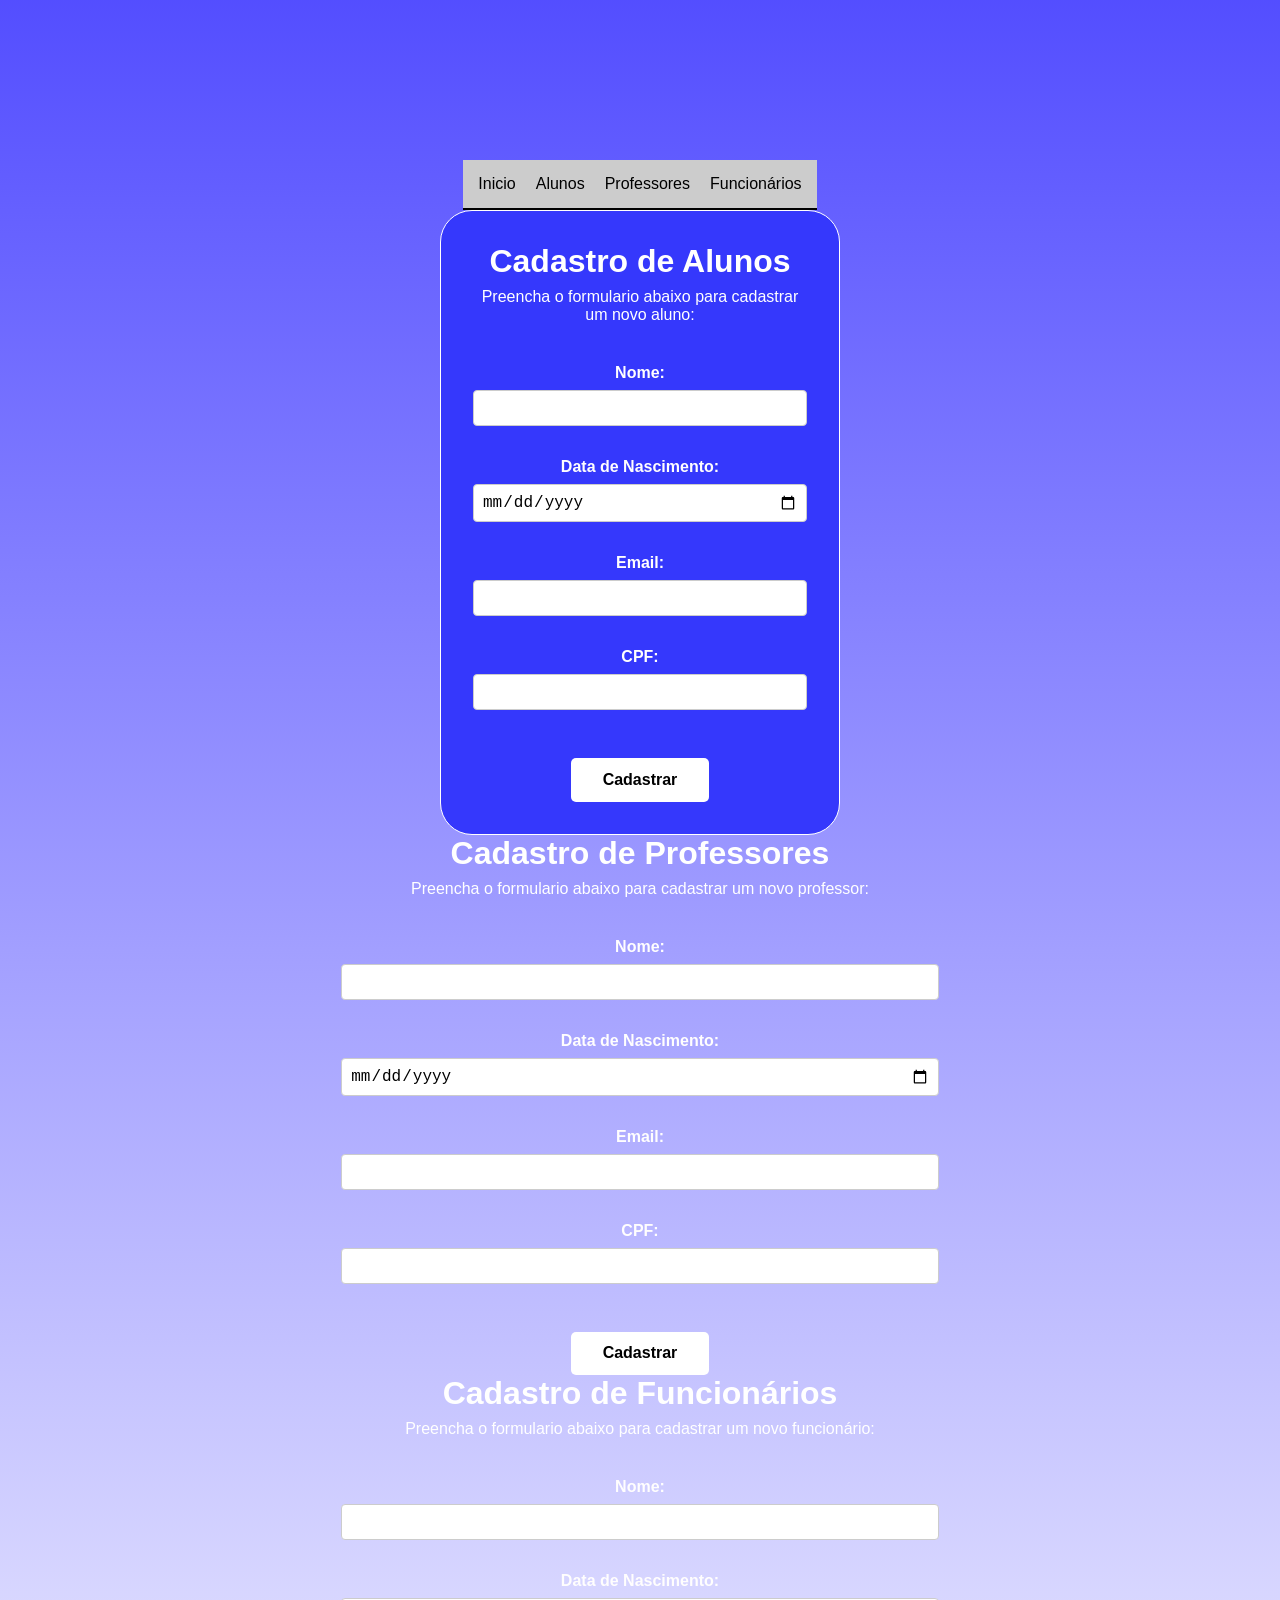
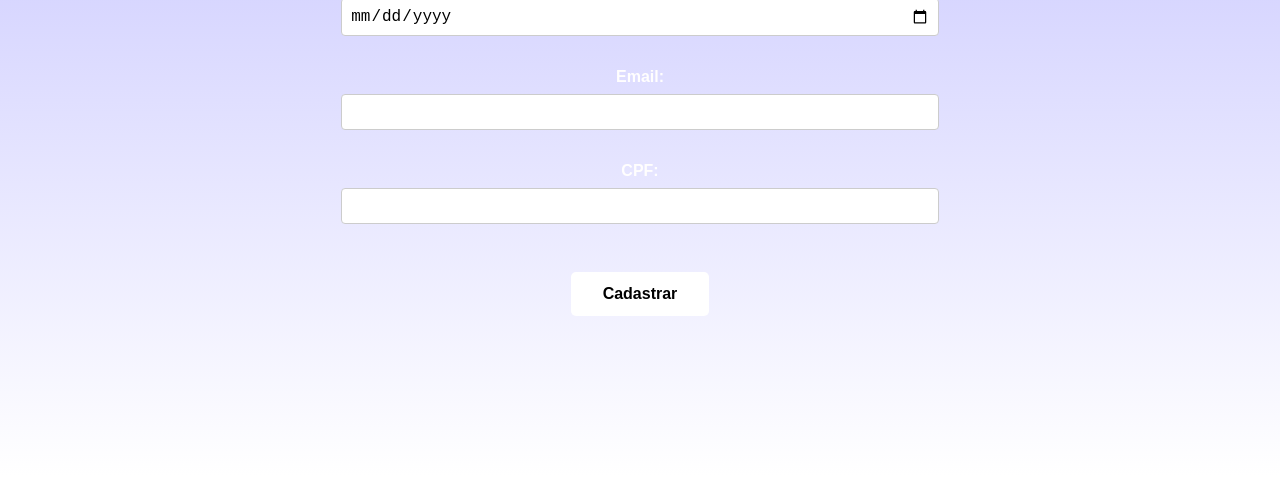
<file: index.html>
<!DOCTYPE html>
<html lang="en">

<head>
    <meta charset="UTF-8">
    <meta name="viewport" content="width=device-width, initial-scale=1.0">
    <link rel="stylesheet" href="./css/style.css">
    <title>Sistema escolar</title>
</head>

<body>

    <div class="menu">
          <span onclick="navegar('dashboard')">Inicio</span>
          <span onclick="navegar('alunos')">Alunos</span>
          <span onclick="navegar('professores')">Professores</span>
          <span onclick="navegar('funcionarios')">Funcionários</span>
     </div>

    <!-- alunos --> 

    <div id="alunos" class="pagina paginaAtiva">

         <div class="titulo">

        <h1>Cadastro de Alunos</h1>

        <p>Preencha o formulario abaixo para cadastrar um novo aluno:</p>

    </div>
        <form>
            <label for="nome">Nome:</label><br>
            <input type="text" id="nome" name="nome">

            <label for="datanasc">Data de Nascimento:</label>
            <input type="date" id="dataNasc" name="datanasc">


            <label for="email">Email:</label><br>
            <input type="email" id="email" name="email">

            <label for="cpf">CPF:</label>
            <input type="text" id="cpf" name="cpf">

            <button class="cadastrar" type="button" onclick="mostrarDados()">Cadastrar</button>
        </form>
    </div>
    
</div>

<!---PROFESSORES-->

<div id="professores" class="pagina">
    
    <div class="titulo">
        
        <h1>Cadastro de Professores</h1>
        
        <p>Preencha o formulario abaixo para cadastrar um novo professor:</p>
        
    </div>
        <form>
            <label for="nome">Nome:</label><br>
            <input type="text" id="nome" name="nome">
            
            <label for="datanasc">Data de Nascimento:</label>
            <input type="date" id="dataNasc" name="datanasc">
            
            
            <label for="email">Email:</label><br>
            <input type="email" id="email" name="email">
            
            <label for="cpf">CPF:</label>
            <input type="text" id="cpf" name="cpf">
            
            <button class="cadastrar" type="button" onclick="mostrarDados()">Cadastrar</button>
        </form>
    </div>

    <!---FUNCIONÁRIOS-->

    <div id="funcionarios" class="pagina">
        
        <div class="titulo">
            
            <h1>Cadastro de Funcionários</h1>
            
            <p>Preencha o formulario abaixo para cadastrar um novo funcionário:</p>
            
        </div>
        <form>
            <label for="nome">Nome:</label><br>
            <input type="text" id="nome" name="nome">
            
            <label for="datanasc">Data de Nascimento:</label>
            <input type="date" id="dataNasc" name="datanasc">
            

            <label for="email">Email:</label><br>
            <input type="email" id="email" name="email">
            
            <label for="cpf">CPF:</label>
            <input type="text" id="cpf" name="cpf">
            
            <button class="cadastrar" type="button" onclick="mostrarDados()">Cadastrar</button>
        </form>
    </div>

    <div id="resultado" class="resultado">
    
</body>
<script>

 function navegar(pagina) {

     let paginas = document.querySelectorAll("#dashboard, #alunos, #professores, #funcionarios");
     for (let i = 0; i < paginas.length; i++) {
          paginas[i].classList.remove("paginaAtiva");
     }
     document.getElementById(pagina).classList.add("paginaAtiva");
     }

    
     let alunos = [];
     let professores = [];
     let funcionarios = [];


    function mostrarDados (){

       alert("Funcionou!");
       let nome = document.getElementById("nome").value;
       let dataNasc = document.getElementById("dataNasc").value;
       let email = document.getElementById("email").value;
       let cpf = document.getElementById("cpf").value;
       let resultado = document.getElementById("resultado");

       document.getElementById("resultado").innerHTML="<h2>Dados informados</h2>"+
       "Nome: " + nome + "<br>" +
       "Data de Nascimento: " + dataNasc + "<br>" +
       "CPF: " + cpf + "<br>" +
       "Email: " + email;

       resultado.style.display = "block"
    }
</script>

</html>
</file>
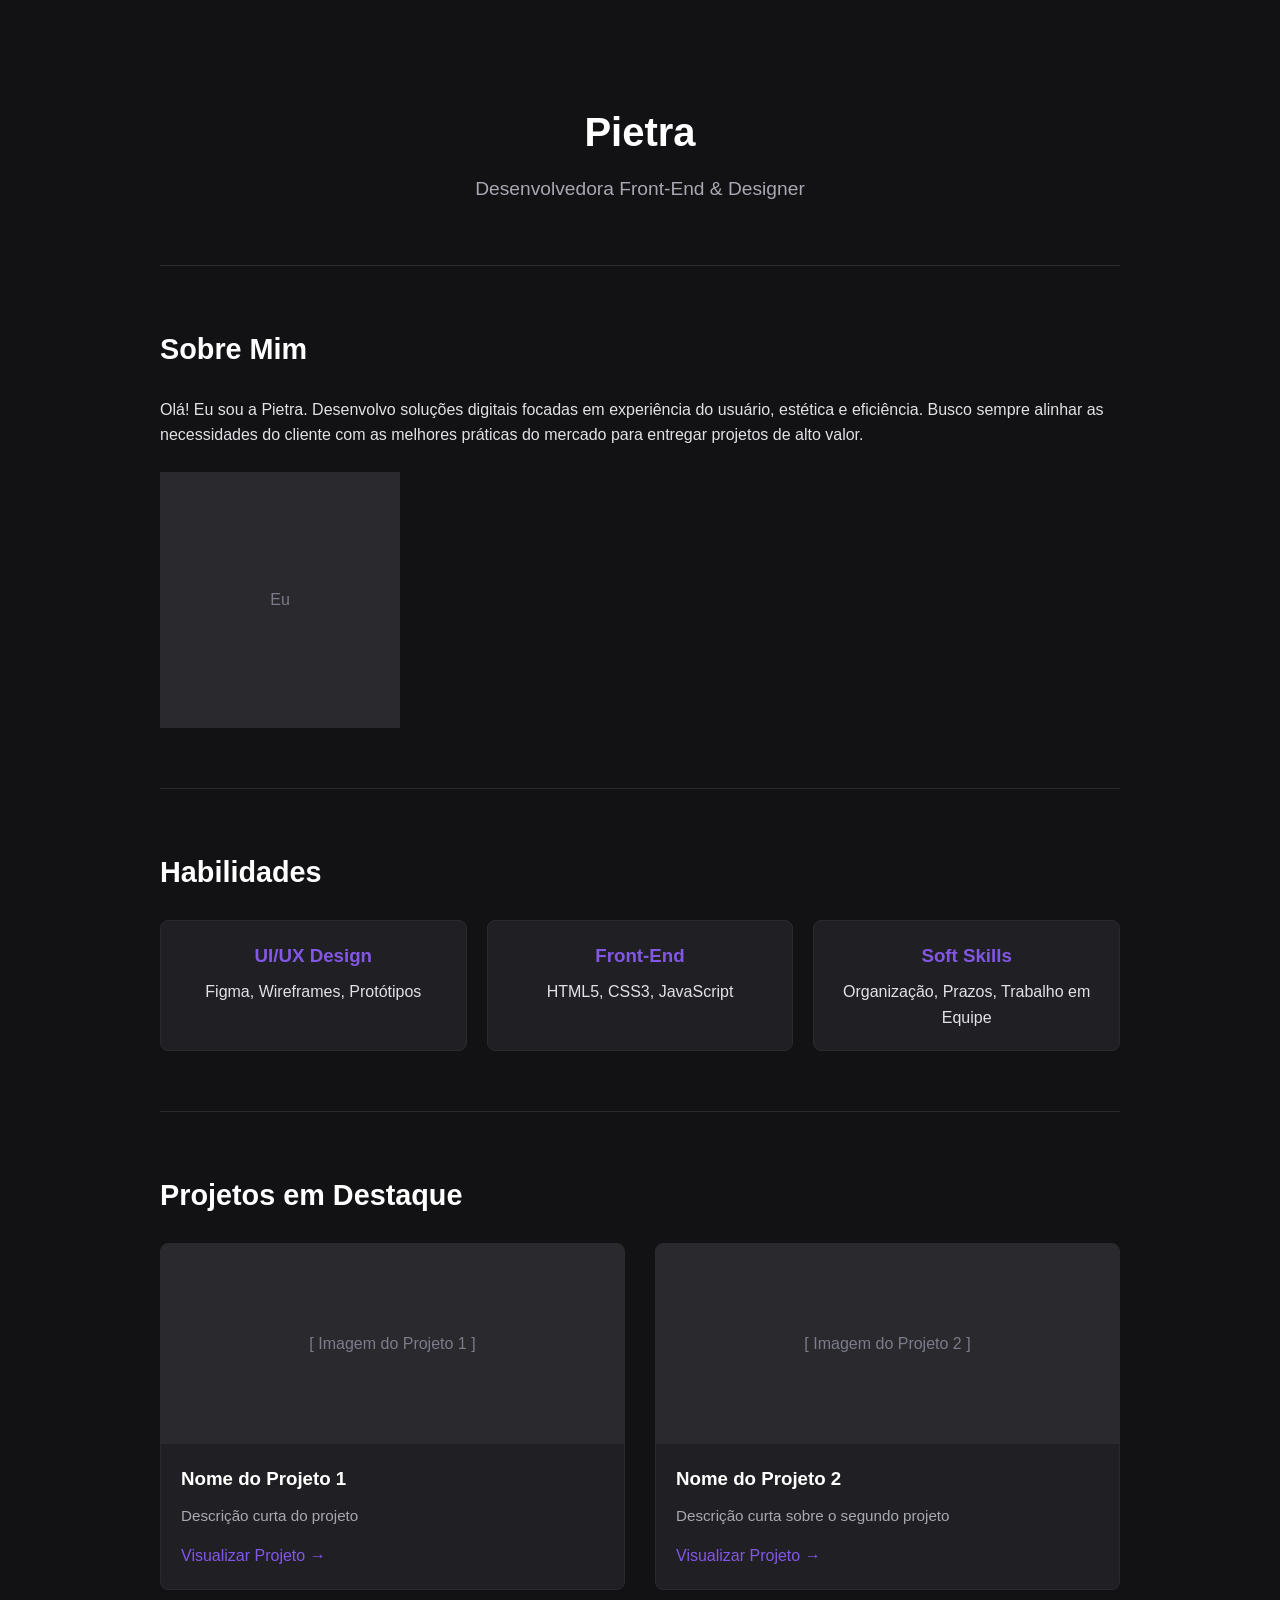
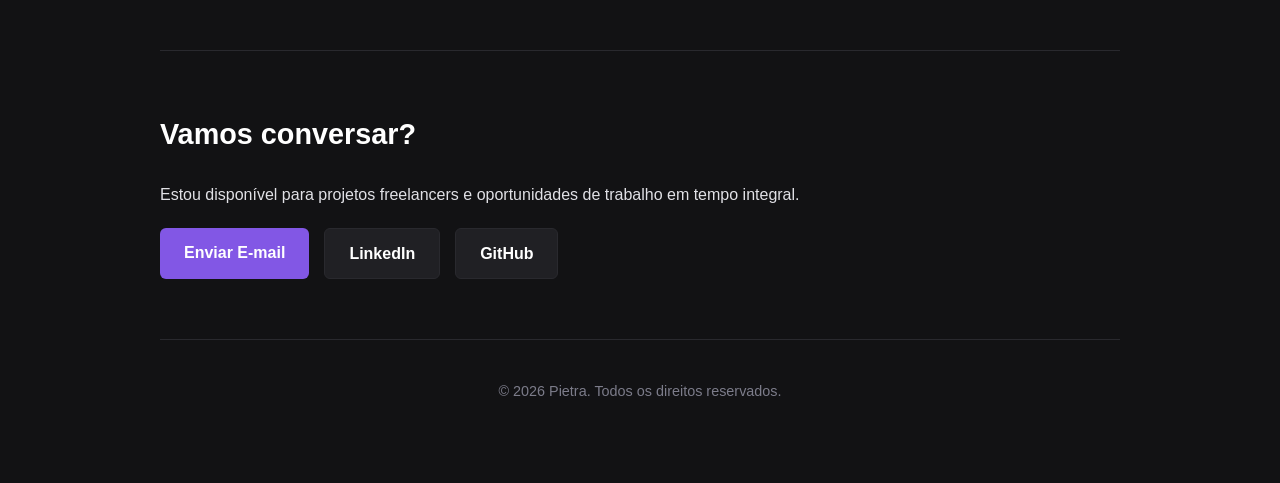
<file: portfolio/index.html>
<!DOCTYPE html>
<html lang="pt-BR">
<head>
    <meta charset="UTF-8">
    <meta name="viewport" content="width=device-width, initial-scale=1.0">
    <title>Portfólio | Pietra</title>
    <link rel="stylesheet" href="index.css">
</head>
<body>

    <div class="container">
        <header>
            <h1>Pietra</h1>
            <p>Desenvolvedora Front-End & Designer</p>
          </header>
          
          <section id="sobre">
            <h2>Sobre Mim</h2>
            <p>Olá! Eu sou a Pietra. Desenvolvo soluções digitais focadas em experiência do usuário, estética e eficiência. Busco sempre alinhar as necessidades do cliente com as melhores práticas do mercado para entregar projetos de alto valor.</p>
            <div id="img-eu">Eu</div>
        </section>

        <section id="habilidades">
            <h2>Habilidades</h2>
            <div class="skills-grid">
                <div class="skill-card">
                    <h3>UI/UX Design</h3>
                    <p>Figma, Wireframes, Protótipos</p>
                </div>
                <div class="skill-card">
                    <h3>Front-End</h3>
                    <p>HTML5, CSS3, JavaScript</p>
                </div>
                <div class="skill-card">
                    <h3>Soft Skills</h3>
                    <p>Organização, Prazos, Trabalho em Equipe</p>
                </div>
            </div>
        </section>

        <section id="projetos">
            <h2>Projetos em Destaque</h2>
            <div class="projects-grid">

                <div class="project-card">
                    <div class="project-img">[ Imagem do Projeto 1 ]</div>
                    <div class="project-info">
                        <h3>Nome do Projeto 1</h3>
                        <p>Descrição curta do projeto</p>
                        <a href="#" target="_blank">Visualizar Projeto &rarr;</a>
                    </div>
                </div>
                <!-- Projeto 2 -->
                <div class="project-card">
                    <div class="project-img">[ Imagem do Projeto 2 ]</div>
                    <div class="project-info">
                        <h3>Nome do Projeto 2</h3>
                        <p>Descrição curta sobre o segundo projeto</p>
                        <a href="#" target="_blank">Visualizar Projeto &rarr;</a>
                    </div>
                </div>
            </div>
        </section>

        <section id="contato">
            <h2>Vamos conversar?</h2>
            <p>Estou disponível para projetos freelancers e oportunidades de trabalho em tempo integral.</p>
            <div class="contact-links">
                <a href="mailto:seu.email@email.com" class="btn">Enviar E-mail</a>
                <a href="https://linkedin.com" target="_blank" class="btn btn-secondary">LinkedIn</a>
                <a href="https://github.com" target="_blank" class="btn btn-secondary">GitHub</a>
            </div>
        </section>

        <footer>
            <p>&copy; 2026 Pietra. Todos os direitos reservados.</p>
        </footer>
    </div>

</body>
</html>
</file>
<file: css/style.css>
* {
   margin: 0;
   padding: 0;
   box-sizing: border-box;
}


body {
   
   font-family: Arial;
   display: flex;
   flex-direction: column;
   align-items: center;    
   justify-content: center; 
   min-height: 100vh;      
   background-image: linear-gradient(to bottom, rgba(8, 0, 255, 0.693), rgb(255, 255, 255));
   padding: 10rem; 
   align-items: center;
   text-align: center;
}

.menu{
background-color: #ccc;
color: black;
padding: 15px;
display:flex;
gap: 20px;
border-bottom: 2px solid black;
}

.menu span{
   cursor: pointer;
}

.titulo {
   display: flex;
   align-items: center;
   flex-direction: column;
   gap: 0.5rem;
   color: #ffffff;
   margin-bottom: 2.5rem;
}

.paginaAtiva {
   display: block;
   flex-direction: column;
   padding: 2rem;          
   border-radius: 2rem;
   border: 1px solid rgb(255, 255, 255); 
   width: 100%;            
   max-width: 400px;      
   background-color: rgb(53, 56, 252);
   gap: 1rem; 
}

/* .pagina{
   display: none;
} */

label {
   font-weight: bold;
   margin-bottom: 0.6rem; 
   color: #fffefe;
}

input {
   padding: 0.5rem;
   border-radius: 4px;
   border: 1px solid #ccc;
   outline: none; 
   font-size: 1rem;
   width: 100%; 
   margin-bottom: 2rem;
   margin-top: 0.5rem;
}

.cadastrar {
   cursor: pointer;
   margin-top: 0.5rem;       
   padding: 0.8rem 2rem;    
   border-radius: 5px;       
   border: none; 
   background-color: #ffffff; 
   color: rgb(0, 0, 0);            
   font-weight: bold;        
   font-size: 1rem;   
   align-items: center;
   text-align: center;
   display: flex;
   justify-content: center;
   margin: 1rem auto 0 auto;
}

.resultado{
   background-color:rgb(53, 56, 252);
   width: 20rem;
   padding: 20px;
   border-radius: 2rem;
   border: 2px solid rgb(255, 255, 255);
   margin: auto;
   margin-top: 50px;
   display: none;
   color: #ffffff;
   }
</file>
<file: portfolio/index.css>
/* CONFIGURAÇÕES GERAIS */
* {
    margin: 0;
    padding: 0;
    box-sizing: border-box;
    font-family: 'Segoe UI', Tahoma, Geneva, Verdana, sans-serif;
}

body {
    background-color: #121214;
    color: #e1e1e6;
    line-height: 1.6;
}

.container {
    max-width: 1000px;
    margin: 0 auto;
    padding: 40px 20px;
}

#img-eu{
    width: 15rem;
    height: 16rem;
    background: #29292e;
    display: flex;
    align-items: center;
    justify-content: center;
    color: #7c7c8a;
    margin-top: 1.5rem;
}

a {
    color: #8257e5;
    text-decoration: none;
    transition: color 0.2s;
}

a:hover {
    color: #9b79ea;
}

/* CABEÇALHO / HERO */
header {
    text-align: center;
    padding: 60px 0;
    border-bottom: 1px solid #29292e;
}

header h1 {
    font-size: 2.5rem;
    color: #fff;
    margin-bottom: 10px;
}

header p {
    font-size: 1.2rem;
    color: #a8a8b3;
}

/* SEÇÕES */
section {
    padding: 60px 0;
    border-bottom: 1px solid #29292e;
}

h2 {
    font-size: 1.8rem;
    color: #fff;
    margin-bottom: 25px;
    display: flex;
    align-items: center;
    gap: 10px;
}

/* HABILIDADES */
.skills-grid {
    display: grid;
    grid-template-columns: repeat(auto-fit, minmax(200px, 1fr));
    gap: 20px;
}

.skill-card {
    background: #202024;
    padding: 20px;
    border-radius: 8px;
    border: 1px solid #29292e;
    text-align: center;
}

.skill-card h3 {
    color: #8257e5;
    margin-bottom: 8px;
}

/* PROJETOS */
.projects-grid {
    display: grid;
    grid-template-columns: repeat(auto-fit, minmax(300px, 1fr));
    gap: 30px;
}

.project-card {
    background: #202024;
    border-radius: 8px;
    overflow: hidden;
    border: 1px solid #29292e;
}

.project-img {
    width: 100%;
    height: 200px;
    background: #29292e;
    display: flex;
    align-items: center;
    justify-content: center;
    color: #7c7c8a;
}

.project-info {
    padding: 20px;
}

.project-info h3 {
    color: #fff;
    margin-bottom: 10px;
}

.project-info p {
    color: #a8a8b3;
    font-size: 0.95rem;
    margin-bottom: 15px;
}

/* CONTATO */
.contact-links {
    display: flex;
    flex-wrap: wrap;
    gap: 15px;
    margin-top: 20px;
}

.btn {
    display: inline-block;
    background: #8257e5;
    color: #fff;
    padding: 12px 24px;
    border-radius: 6px;
    font-weight: bold;
    transition: background 0.2s;
}

.btn:hover {
    background: #9466ff;
    color: #fff;
}

.btn-secondary {
    background: #202024;
    border: 1px solid #29292e;
}

.btn-secondary:hover {
    background: #29292e;
}

/* RODAPÉ */
footer {
    text-align: center;
    padding: 40px 0;
    color: #7c7c8a;
    font-size: 0.9rem;
}
</file>
